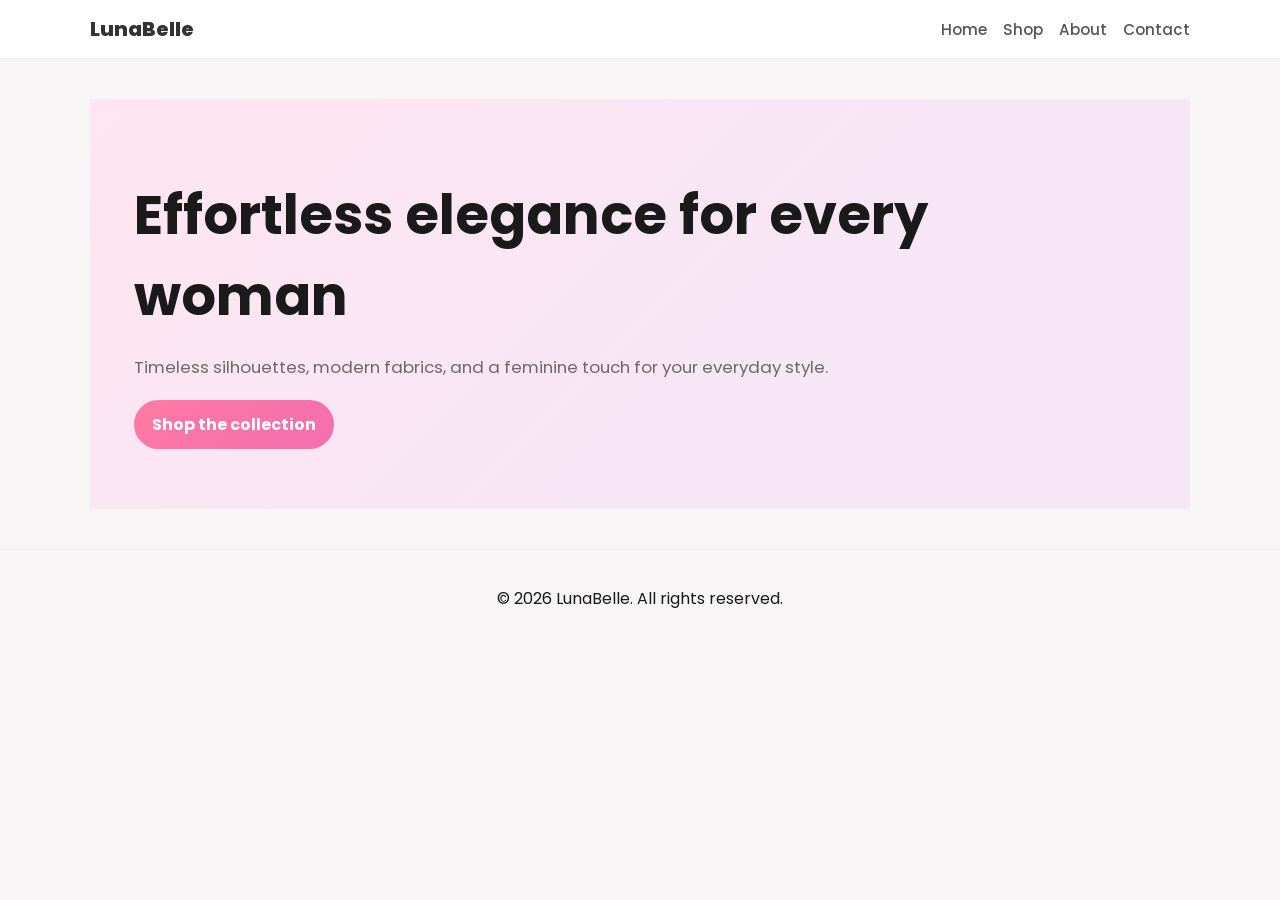
<file: index.htm>
<!doctype html>
<html lang="en">
<head>
  <meta charset="UTF-8" />
  <meta name="viewport" content="width=device-width, initial-scale=1" />
  <title>LunaBelle — All-in-One</title>
  <meta name="description" content="Single-file LunaBelle storefront with dramatic 3D motion." />
  <link href="https://fonts.googleapis.com/css2?family=Poppins:wght@300;400;600;700;800&display=swap" rel="stylesheet">
  <style>
    :root{
      --bg: #f7f5f6;
      --text: #1a1a1a;
      --muted: #6b6b6b;
      --brand: #e68aa3;
      --brand-dark: #b85c7a;
      --card: #ffffff;
      --shadow: 0 8px 22px rgba(0,0,0,.08);
      --border: #000;
    }
    *{box-sizing:border-box}
    html, body{margin:0;padding:0;background:var(--bg);color:var(--text);font-family:Poppins, system-ui, -apple-system, Arial}
    .container{width: min(1100px, 92%); margin:0 auto}
    .site-header{position:sticky; top:0; z-index:10; background:#fff; border-bottom:1px solid #eee}
    .header-inner{display:flex; align-items:center; justify-content:space-between; padding:14px 0}
    .brand{font-weight:800; font-size:1.25rem; text-decoration:none; color:#333}
    .nav{gap:16px; display:flex}
    .nav a{color:#555; text-decoration:none; font-weight:500; font-size:.95rem}
    .hero{background: linear-gradient(135deg, #ffe6f0 0%, #f7e6f6 60%), #fff; padding:60px 0}
    .hero-content{text-align:left}
    .hero h1{font-size: clamp(2rem, 4vw + 1rem, 3.4rem); margin:0 0 12px}
    .subtitle{color:var(--muted); font-size:1.05rem; margin-bottom:20px}
    .btn{border:0; padding:12px 18px; border-radius:999px; cursor:pointer; font-weight:700; transition:transform .2s ease, background-color .2s ease; text-decoration:none; display:inline-block}
    .btn:focus{outline:2px solid #333; outline-offset:2px}
    .btn-primary{background: linear-gradient(135deg, #ff7aa2, #f36eaf); color:white}
    .btn-secondary{background:#000; color:white}
    .section{ padding:40px 0; display:none; }
    /* 3D tilt wrappers for cards */
    .tilt-wrap{ perspective:1000px; display:inline-block; }
    .tilt-enabled > .card{ transform: translateZ(0); transform-style: preserve-3d; transition: transform 0.2s ease; }
    .tilt-enabled:hover > .card{ transform: rotateX(0deg) rotateY(0deg) translateZ(22px); }
    /* 3D sign-up card (From Uiverse.io by 0xnihilism) */
    .card-3d{ width: 100%; max-width: 520px; padding: 24px; background: #fff; border: 8px solid #000; box-shadow: 15px 15px 0 #000; transform: rotate(-2deg); transition: all 0.3s ease; position: relative; overflow:hidden; }
    .card-3d:active { animation: shake 0.5s ease-in-out; }
    .banner { position: absolute; top: 3px; right: -95px; background: #000; color: #fff; padding: 15px; width: 350px; text-align: center; transform: rotate(45deg); font-weight: bold; font-size: 18px; letter-spacing: 2px; overflow: hidden; transition: background 0.5s ease; }
    .banner-text { display: inline-block; transition: opacity 0.5s ease, transform 0.5s ease; width: 100%; position: absolute; left: 13%; top: 50%; transform: translateY(-50%); }
    .banner:hover .banner-text:first-child { opacity: 0; transform: translateY(-100%); }
    .banner:hover .banner-text:last-child { opacity: 1; transform: translateY(-40%); }
    .banner-text:last-child { opacity: 0; transform: translateY(60%); }
    .banner:hover { background: red; }
    .card__title { font-size: 24px; font-weight: 700; color: #000; text-transform: uppercase; margin-bottom: 10px; display: block; border-bottom: 2px solid #000; width: 50%; }
    .card__subtitle { font-size: 16px; line-height: 1.4; color: #333; margin-bottom: 20px; padding-bottom: 10px; }
    .card__form { display: flex; flex-direction: column; gap: 20px; }
    .card__form input { padding: 12px; border: 4px solid #000; font-size: 16px; font-family: "Proxima Nova", sans-serif; transition: all 0.3s ease; background-color: #fff; }
    .card__form input:focus { outline: none; transform: scale(1.05); }
    .sign-up { border: 4px solid #000; background: #000; color: #fff; padding: 12px; font-size: 18px; font-weight: bold; text-transform: uppercase; cursor: pointer; transition: all 0.3s ease; }
    .sign-up:hover { background: #fff; color: #000; transform: translateY(-5px); box-shadow: 0 5px 0 #000; }
    .sign-up:active { animation: shake 0.5s ease-in-out; transform: translateY(0); }
    @keyframes shake {
      0% { transform: translateX(0); }
      25% { transform: translateX(-6px); }
      50% { transform: translateX(6px); }
      75% { transform: translateX(-6px); }
      100% { transform: translateX(0); }
    }
    @media (max-width: 700px){
      .hero{padding:40px 0}
    }
    /* Simple router sections */
    .section{ padding:40px 0; }
    .hidden{ display:none; }
    /* Respect user preference for reduced motion - dramatically soften 3D on demand */
    @media (prefers-reduced-motion: reduce) {
      .tilt-enabled > .card { transform: none !important; }
      .tilt-enabled:hover > .card { transform: none !important; }
      .card-3d { transform: none !important; }
    }
    .grid{ display:grid; grid-template-columns: repeat(auto-fill, minmax(240px, 1fr)); gap:20px }
    .card{ background:var(--card); border:1px solid #eee; border-radius:12px; overflow:hidden; box-shadow: var(--shadow); padding:0; min-height: 180px }
    .card .image{ height:140px; background:#ddd; display:flex; align-items:center; justify-content:center; font-weight:600; color:#666; }
    .card-content{ padding:12px 14px; }
    .card h3{ margin:0 0 6px; font-size:1.05rem; }
    .card p{ color:var(--muted); margin:0 0 8px }
    .product-grid{ display:grid; grid-template-columns:repeat(auto-fill,minmax(240px,1fr)); gap:20px }
    .card.product{ min-height:320px }
    .product .price{ font-weight:700 }
    .section-newsletter{ padding:16px 0 40px; }
    .toast{ position:fixed; bottom:20px; left:50%; transform:translateX(-50%); background:#333; color:#fff; padding:10px 14px; border-radius:6px; }
  </style>
</head>
<body>
  <header class="site-header" aria-label="Site header">
    <div class="container header-inner">
      <a href="index.htm" class="brand" aria-label="LunaBelle home">LunaBelle</a>
      <nav class="nav" aria-label="Main navigation">
        <a href="#home">Home</a>
        <a href="#shop">Shop</a>
        <a href="#about">About</a>
        <a href="#contact">Contact</a>
      </nav>
    </div>
  </header>

  <main class="container" role="main" id="app">
    <section id="home" class="section" aria-label="Home">
      <section class="hero" aria-label="Hero">
        <div class="container hero-content" style="padding: 16px 0 0 0;">
          <h1>Effortless elegance for every woman</h1>
          <p class="subtitle">Timeless silhouettes, modern fabrics, and a feminine touch for your everyday style.</p>
          <a href="#shop" class="btn btn-primary">Shop the collection</a>
        </div>
      </section>
      <section class="section" aria-label="Featured collections" style="display:block; padding-top:20px;">
        <h2>Featured collections</h2>
        <div class="grid">
          <div class="tilt-wrap tilt-enabled">
            <div class="card">
              <div class="image" aria-label="Dawn Collection image">Dawn</div>
              <div class="card-content">
                <h3>Dawn Collection</h3>
                <p>Soft linens and breezy silhouettes for day-to-night wear.</p>
                <a href="#product-flowy-midi-skirt" class="btn btn-secondary" style="margin-right:6px;">View</a>
              </div>
            </div>
          </div>
          <div class="tilt-wrap tilt-enabled">
            <div class="card">
              <div class="image" aria-label="Evening Luxe image" style="background: linear-gradient(135deg, #ffd1e6 0%, #d6b1e5 100%);"></div>
              <div class="card-content">
                <h3>Evening Luxe</h3>
                <p>Velvet textures and satin finishes for special occasions.</p>
                <a href="#product-silk-slip-dress" class="btn btn-secondary" style="margin-right:6px;">View</a>
              </div>
            </div>
          </div>
          <div class="tilt-wrap tilt-enabled">
            <div class="card">
              <div class="image" aria-label="Workwear image" style="background: linear-gradient(135deg, #e3f2fd 0%, #cfe4ff 100%);"></div>
              <div class="card-content">
                <h3>Workwear</h3>
                <p>Polished staples that move from desk to drinks.</p>
                <a href="#product-rib-knit-sweater" class="btn btn-secondary" style="margin-right:6px;">View</a>
              </div>
            </div>
          </div>
        </div>
      </section>
    </section>

    <section id="shop" class="section" aria-label="Shop">
      <h2>Shop the collection</h2>
      <p class="subtitle">Timeless pieces crafted for the modern woman.</p>
      <section class="product-grid" aria-label="Products">
        <div class="tilt-wrap tilt-enabled">
          <div class="card product">
            <div class="image" aria-label="Product image"></div>
            <div class="card-content">
              <h3>Silk Slip Dress</h3>
              <p class="price">$98.00</p>
              <button class="btn btn-primary" onclick="addToCart('Silk Slip Dress')">Add to cart</button>
            </div>
          </div>
        </div>
        <div class="tilt-wrap tilt-enabled">
          <div class="card product">
            <div class="image" aria-label="Product image" style="background: linear-gradient(135deg, #ffe9f2 0%, #f0c9e9 100%);"></div>
            <div class="card-content">
              <h3>Rib Knit Sweater</h3>
              <p class="price">$72.00</p>
              <button class="btn btn-primary" onclick="addToCart('Rib Knit Sweater')">Add to cart</button>
            </div>
          </div>
        </div>
        <div class="tilt-wrap tilt-enabled">
          <div class="card product">
            <div class="image" aria-label="Product image" style="background: linear-gradient(135deg, #e8f0fe 0%, #d6e3ff 100%);"></div>
            <div class="card-content">
              <h3>Flowy Midi Skirt</h3>
              <p class="price">$82.00</p>
              <button class="btn btn-primary" onclick="addToCart('Flowy Midi Skirt')">Add to cart</button>
            </div>
          </div>
        </div>
      </section>
    </section>

    <section id="product-silk-slip-dress" class="section" aria-label="Product Silk Slip Dress">
      <div class="card-3d" aria-label="Product Silk Slip Dress card">
        <h2 class="card__title">Silk Slip Dress</h2>
        <p class="card__subtitle">Luxurious silk with a fluid drape for evening elegance.</p>
        <p class="price">$98.00</p>
        <button class="sign-up btn btn-primary" onclick="location.hash='#shop';">Back to shop</button>
      </div>
    </section>

    <section id="product-rib-knit-sweater" class="section" aria-label="Product Rib Knit Sweater">
      <div class="card-3d" aria-label="Product Rib Knit Sweater card">
        <h2 class="card__title">Rib Knit Sweater</h2>
        <p class="card__subtitle">Cozy and polished, perfect for cooler days.</p>
        <p class="price">$72.00</p>
        <button class="sign-up btn btn-primary" onclick="location.hash='#shop';">Back to shop</button>
      </div>
    </section>

    <section id="product-flowy-midi-skirt" class="section" aria-label="Product Flowy Midi Skirt">
      <div class="card-3d" aria-label="Product Flowy Midi Skirt card">
        <h2 class="card__title">Flowy Midi Skirt</h2>
        <p class="card__subtitle">A graceful midi with movement and ease.</p>
        <p class="price">$82.00</p>
        <button class="sign-up btn btn-primary" onclick="location.hash='#shop';">Back to shop</button>
      </div>
    </section>

    <section id="section-newsletter" class="section newsletter" aria-label="Newsletter signup">
      <div class="card-3d" aria-label="Newsletter signup card" style="max-width:520px;margin:0 auto;">
        <h2 class="card__title">Stay in the loop</h2>
        <p class="card__subtitle">Join the LunaBelle newsletter for new drops and exclusive offers.</p>
        <form class="card__form newsletter-form" onsubmit="event.preventDefault(); subscribe();">
          <input type="email" id="email" placeholder="Enter your email" required />
          <button type="submit" class="sign-up">Subscribe</button>
        </form>
      </div>
    </section>

    <section id="about" class="section" aria-label="About" style="display:none"></section>
    <section id="contact" class="section" aria-label="Contact" style="display:none"></section>
  </main>

  <footer class="site-footer" aria-label="Site footer" style="padding:20px 0; text-align:center; border-top:1px solid #eee;">
    <div class="container"><p>&copy; 2026 LunaBelle. All rights reserved.</p></div>
  </footer>

  <div id="toast" class="toast" aria-live="polite" aria-atomic="true" style="opacity:0; display:none;"> </div>

    <script>
    // Simple client-side interactions
    function showToast(message) {
      const toast = document.getElementById('toast');
      if (!toast) return;
      toast.textContent = message;
      toast.style.display = 'block';
      toast.style.opacity = '1';
      toast.style.pointerEvents = 'auto';
      clearTimeout(showToast._t);
      showToast._t = setTimeout(() => {
        toast.style.opacity = '0';
        toast.style.display = 'none';
        toast.style.pointerEvents = 'none';
      }, 1800);
    }

    function subscribe() {
      const email = document.querySelector('#email')?.value;
      if (email) {
        showToast('Thanks for subscribing, ' + email + '!');
        document.querySelector('#email').value = '';
      } else {
        showToast('Please enter a valid email.');
      }
    }

    function addToCart(item) {
      showToast(item + ' added to cart');
    }

    document.addEventListener('keydown', (e) => {
      if (e.key === 'Escape') {
        const toast = document.getElementById('toast');
        if (toast) { toast.style.opacity = '0'; toast.style.display = 'none'; }
      }
    });

    // 3D tilt for cards (dramatic)
    function enableTilt() {
      const wrappers = document.querySelectorAll('.tilt-enabled');
      wrappers.forEach(w => {
        w.addEventListener('mousemove', (ev) => {
          const r = w.getBoundingClientRect();
          const px = (ev.clientX - r.left) / r.width;
          const py = (ev.clientY - r.top) / r.height;
          const tiltX = (0.5 - py) * 28; // dramatic tilt
          const tiltY = (px - 0.5) * 28;
          const card = w.querySelector('.card');
          if (card) { card.style.transform = `rotateX(${tiltX}deg) rotateY(${tiltY}deg)`; }
        });
        w.addEventListener('mouseleave', () => {
          const card = w.querySelector('.card');
          if (card) { card.style.transform = ''; }
        });
      });
    }

    // Simple hash router (single-file navigation)
    function hideAllSections() {
      const sections = document.querySelectorAll('.section');
      sections.forEach(sec => sec.style.display = 'none');
    }
    function showSection(id) {
      hideAllSections();
      const el = document.getElementById(id);
      if (el) el.style.display = 'block';
    }
    function routeFromHash() {
      const hash = window.location.hash || '#home';
      // Internal sections within this single-file index
      if (hash === '#about') { showSection('about'); return; }
      if (hash === '#contact') { showSection('contact'); return; }
      switch (hash) {
        case '#shop': showSection('shop'); break;
        case '#product-silk-slip-dress': showSection('product-silk-slip-dress'); break;
        case '#product-rib-knit-sweater': showSection('product-rib-knit-sweater'); break;
        case '#product-flowy-midi-skirt': showSection('product-flowy-midi-skirt'); break;
        case '#home':
        default:
          showSection('home');
          break;
      }
    }
    window.addEventListener('hashchange', routeFromHash);
    window.addEventListener('load', function(){ enableTilt(); routeFromHash(); });
    // expose helpers
    window.addToCart = addToCart;
    window.subscribe = subscribe;
  </script>
</body>
</html>
</file>
